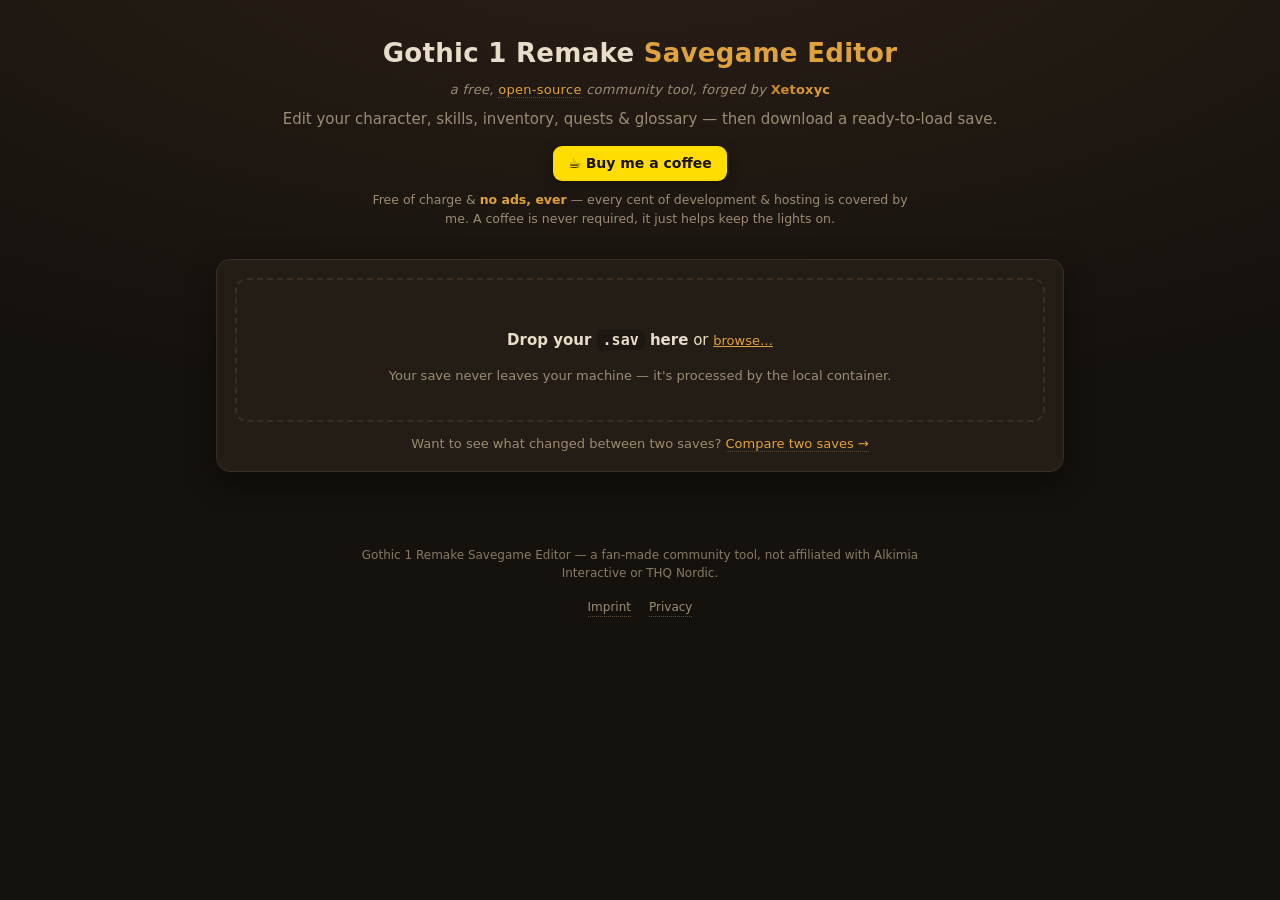
<file: app/static/index.html>
<!DOCTYPE html>
<html lang="en">
<head>
<meta charset="utf-8">
<meta name="viewport" content="width=device-width, initial-scale=1">
<title>Gothic 1 Remake — Savegame Editor</title>
<link rel="stylesheet" href="style.css">
</head>
<body>
<header>
  <h1>Gothic&nbsp;1 Remake <span>Savegame Editor</span></h1>
  <p class="byline">a free, <a href="https://github.com/Xetoxyc/gothic-remake-savegame-editor" target="_blank" rel="noopener">open-source</a> community tool, forged by <a class="sig" href="https://github.com/Xetoxyc" target="_blank" rel="noopener author">Xetoxyc</a></p>
  <p class="sub">Edit your character, skills, inventory, quests &amp; glossary — then download a ready-to-load save.</p>
  <div class="support">
    <a class="coffee" href="https://buymeacoffee.com/xetoxyc" target="_blank" rel="noopener">☕ Buy me a coffee</a>
    <p class="support-note">Free of charge &amp; <b>no ads, ever</b> — every cent of development &amp; hosting is covered by me.
      A coffee is never required, it just helps keep the lights on.</p>
  </div>
</header>

<main>
  <!-- step 1: upload -->
  <section id="upload-card" class="card">
    <div id="drop" class="drop">
      <input type="file" id="file" accept=".sav" hidden>
      <p><strong>Drop your <code>.sav</code> here</strong> or <button id="browse" class="link">browse…</button></p>
      <p class="hint">Your save never leaves your machine — it's processed by the local container.</p>
    </div>
    <p class="hint cmp-cta">Want to see what changed between two saves? <a href="/compare.html">Compare two saves →</a></p>
    <div id="loading" class="loading hidden">
      <span class="spinner"></span>
      <span>Decompressing &amp; reading your save… large saves can take up to a minute.</span>
    </div>
    <div id="load-error" class="error hidden"></div>
  </section>

  <!-- step 2: edit -->
  <section id="edit-card" class="card hidden">
    <div class="savebar">
      <div>
        <span class="badge">save</span>
        <strong id="save-name"></strong>
        <span id="save-meta" class="meta"></span>
      </div>
      <div class="savebar-right">
        <div id="lang-pick" class="lang-pick" title="Display language for items, skills, quests &amp; NPCs">
          <button type="button" data-lang="en">EN</button>
          <button type="button" data-lang="de">DE</button>
        </div>
        <button id="reset" class="link">use a different save</button>
      </div>
    </div>

    <nav class="tabs">
      <button class="tab active" data-tab="character">Character</button>
      <button class="tab" data-tab="skills">Skills</button>
      <button class="tab" data-tab="inventory">Inventory</button>
      <button class="tab" data-tab="npcs">NPCs</button>
      <button class="tab" data-tab="quests">Quests</button>
      <button class="tab" data-tab="passages">Passages</button>
      <button class="tab" data-tab="glossary">Glossary</button>
      <button class="tab" data-tab="behaviour">Behaviour</button>
      <button class="tab" data-tab="crimes">Crimes</button>
    </nav>

    <!-- Character -->
    <div class="panel" data-panel="character">
      <div class="panel-head">
        <p class="muted">Edit the Nameless Hero's stats. Changing a value sets both its base and current value.</p>
        <label class="check"><input type="checkbox" id="adv-toggle"> show advanced</label>
      </div>
      <div id="attrs-character" class="attrs"></div>
    </div>

    <!-- Skills -->
    <div class="panel hidden" data-panel="skills">
      <p class="muted">Weapon &amp; thievery <b>tiers</b> (I / II / III). Lowering to the lowest tier (or
        <b>unlearn</b> where shown) edits the effect in place; <b>“(learn)”</b> clones a same-family
        spec — verify in-game.</p>
      <div id="skills-list"></div>
    </div>

    <!-- Inventory -->
    <div class="panel hidden" data-panel="inventory">
      <p class="muted">Your items &amp; amounts. Edit a count, or <b>add a new item</b> (experimental — verify in-game).</p>
      <div class="additem">
        <button id="open-item-picker" class="primary small">＋ Select item…</button>
        <span class="muted" id="add-item-hint">Pick from the catalog — it's added with quantity 1, adjust the amount below.</span>
      </div>
      <div class="toolbar">
        <input id="search-inv" type="search" placeholder="Search items…  (e.g. coin, ore, lockpick)" autocomplete="off">
        <label class="check"><input type="checkbox" id="only-changed-inv"> only changed</label>
        <span id="count-inv" class="count"></span>
      </div>
      <div id="list-inv" class="attrs"></div>
    </div>

    <!-- NPCs -->
    <div class="panel hidden" data-panel="npcs">
      <p class="muted">Every character in the world. Pick one to edit its <b>Profile</b> (health/stats),
        <b>Location</b>, and <b>Inventory</b>. <b>Merchant</b> mirrors the inventory (trade lists are script-defined,
        not in the save). Attitude is shown; editing it is coming later.</p>
      <div class="npc-layout">
        <aside class="npc-listpane">
          <input id="search-npc" type="search" placeholder="Search name or id…" autocomplete="off">
          <label class="check"><input type="checkbox" id="npc-creatures"> include creatures</label>
          <span id="count-npc" class="count"></span>
          <div id="npc-list" class="npc-list"></div>
        </aside>
        <section id="npc-detail" class="npc-detail">
          <div class="empty">Select a character from the list to edit it.</div>
        </section>
      </div>
    </div>

    <!-- Quests -->
    <div class="panel hidden" data-panel="quests">
      <div class="toolbar">
        <input id="search-quests" type="search" placeholder="Search quests…  (e.g. trialoffire, waterfall)" autocomplete="off">
        <label class="check"><input type="checkbox" id="only-changed-quests"> only changed</label>
        <span id="count-quests" class="count"></span>
      </div>
      <div id="list-quests" class="list"></div>
    </div>

    <!-- Passages / world & story script flags -->
    <div class="panel hidden" data-panel="passages">
      <p class="muted">World &amp; story script flags (guard passages, permissions, quest conditions…). Edit the raw
        value, or <b>add a flag</b> that doesn't exist yet (e.g. grant a permission). <b>Experimental</b> — verify in-game.</p>
      <div class="additem">
        <button id="open-pass-picker" class="primary small">＋ Add flag / gate…</button>
        <span class="muted">Shows flags <b>not in this save</b> (incl. permission gates) — added with value 1, adjust below.</span>
      </div>
      <div class="toolbar">
        <input id="search-pass" type="search" placeholder="Search flags…  (e.g. passage, permision, guild)" autocomplete="off">
        <label class="check"><input type="checkbox" id="only-changed-pass"> only changed</label>
        <span id="count-pass" class="count"></span>
      </div>
      <div id="list-pass" class="attrs"></div>
    </div>

    <!-- Glossary (creatures / locations bestiary entries) -->
    <div class="panel hidden" data-panel="glossary">
      <p class="muted">Bestiary entries — set an <b>Unlock</b> to <b>Succeeded</b>, then its entries; overviews update on their own.</p>
      <nav id="gloss-subtabs" class="subtabs"></nav>
      <div class="toolbar">
        <input id="search-glossary" type="search" placeholder="Search this glossary…  (e.g. bloodfly, mine)" autocomplete="off">
        <label class="check"><input type="checkbox" id="only-changed-glossary"> only changed</label>
        <span id="count-glossary" class="count"></span>
      </div>
      <div id="list-glossary" class="list"></div>
    </div>
    <!-- Behaviour (read-only NPC relationship status) -->
    <div class="panel hidden" data-panel="behaviour">
      <p class="muted">NPCs that have a set attitude toward you (or a flagged state). <b>Read-only</b> for now —
        for gathering info on who likes you, who's angry, who wants you dead.</p>
      <div class="toolbar">
        <input id="search-behave" type="search" placeholder="Search NPCs…  (name, role, status)" autocomplete="off">
        <span id="count-behave" class="count"></span>
      </div>
      <div id="list-behave" class="list"></div>
    </div>

    <!-- Crimes (forgive crimes per criminal × victim guild) -->
    <div class="panel hidden" data-panel="crimes">
      <p class="muted">Crimes a person has committed against a guild. A guild attacks someone with enough
        <b>active</b> crimes against it. Tick <b>forgive</b> to clear them (length-neutral &amp; safe).</p>
      <div class="toolbar">
        <input id="search-crime" type="search" placeholder="Search…  (e.g. Hero, WaterMage, theft)" autocomplete="off">
        <span id="count-crime" class="count"></span>
      </div>
      <div id="list-crime" class="list"></div>
    </div>
  </section>
</main>

<footer class="site-foot">
  <span>Gothic 1 Remake Savegame Editor — a fan-made community tool, not affiliated with Alkimia Interactive or THQ Nordic.</span>
  <div class="foot-links">
    <a class="cred-link" href="https://sittenauer.eu" target="_blank" rel="noopener">Imprint</a>
    <a class="cred-link" href="https://sittenauer.eu" target="_blank" rel="noopener">Privacy</a>
  </div>
</footer>

<footer id="bar" class="bar hidden">
  <span id="pending">0 changes</span>
  <div class="grow"></div>
  <button id="clear" class="link" disabled>clear</button>
  <button id="generate" class="primary" disabled>Generate fixed save</button>
</footer>

<!-- reusable picker modal (items + passages/gates) -->
<div id="picker-modal" class="modal hidden" aria-hidden="true">
  <div class="modal-backdrop" data-close></div>
  <div class="modal-box" role="dialog" aria-label="Picker">
    <div class="modal-head">
      <h3 id="picker-title">Select</h3>
      <input id="picker-search" type="search" placeholder="Filter…" autocomplete="off">
      <button class="modal-x" data-close title="close">✕</button>
    </div>
    <div class="modal-body">
      <aside id="picker-cats" class="modal-cats"></aside>
      <div id="picker-items" class="modal-items"></div>
    </div>
    <div class="modal-foot">
      <span id="picker-status" class="muted"></span>
      <button class="primary small" data-close>Done</button>
    </div>
  </div>
</div>

<div id="toast" class="toast hidden"></div>
<script src="app.js"></script>
</body>
</html>
</file>
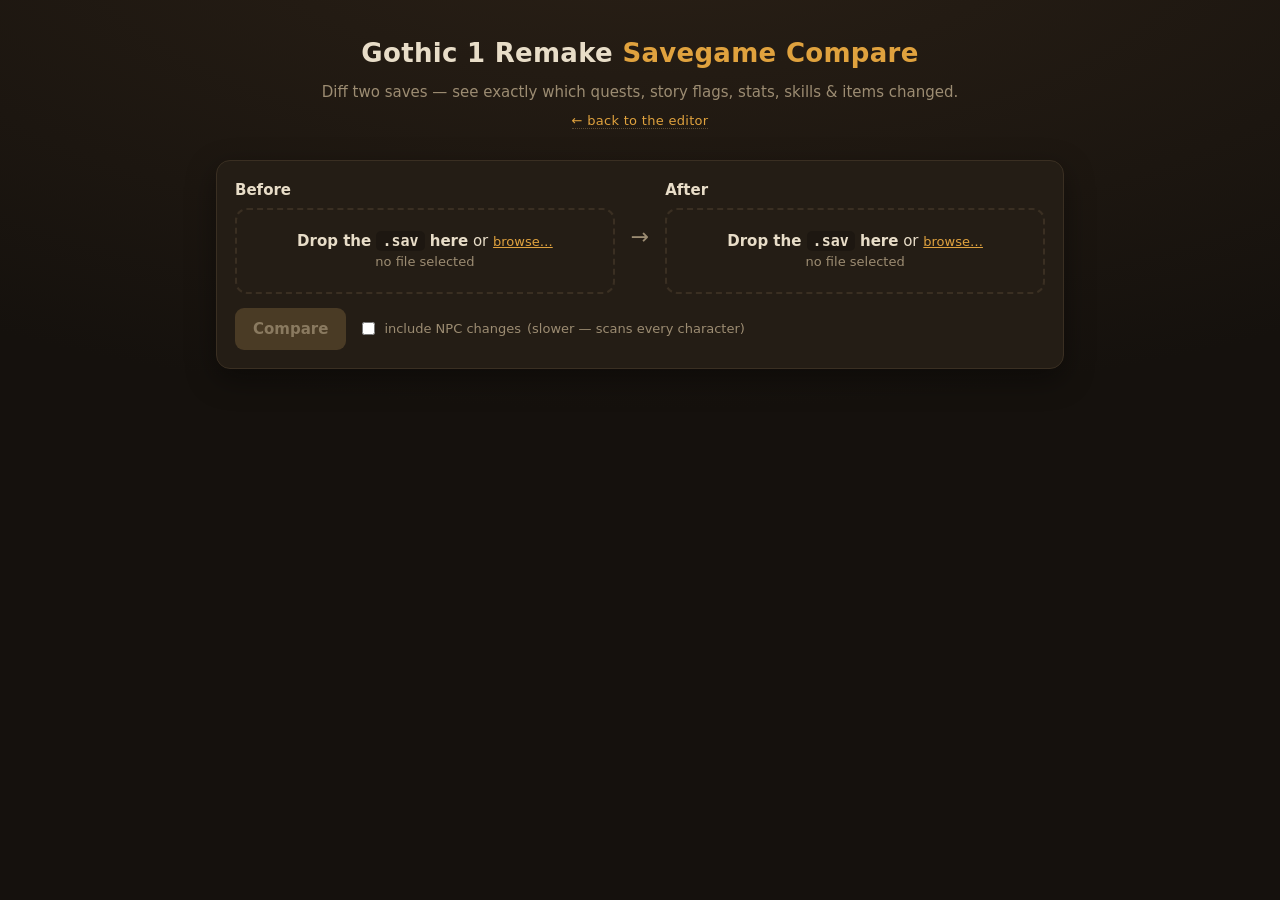
<file: app/static/compare.html>
<!DOCTYPE html>
<html lang="en">
<head>
<meta charset="utf-8">
<meta name="viewport" content="width=device-width, initial-scale=1">
<title>Gothic 1 Remake — Savegame Compare</title>
<link rel="stylesheet" href="style.css">
</head>
<body>
<header>
  <h1>Gothic&nbsp;1 Remake <span>Savegame Compare</span></h1>
  <p class="sub">Diff two saves — see exactly which quests, story flags, stats, skills &amp; items changed.</p>
  <p class="byline"><a href="/">← back to the editor</a></p>
</header>

<main>
  <section class="card">
    <div class="cmp-pick">
      <div class="cmp-slot">
        <label class="cmp-label" for="file-a">Before</label>
        <div class="drop cmp-drop" id="drop-a">
          <input type="file" id="file-a" accept=".sav" hidden>
          <p><strong>Drop the <code>.sav</code> here</strong> or <button type="button" class="link">browse…</button></p>
          <p class="cmp-file" id="name-a"></p>
        </div>
      </div>
      <div class="cmp-arrow">→</div>
      <div class="cmp-slot">
        <label class="cmp-label" for="file-b">After</label>
        <div class="drop cmp-drop" id="drop-b">
          <input type="file" id="file-b" accept=".sav" hidden>
          <p><strong>Drop the <code>.sav</code> here</strong> or <button type="button" class="link">browse…</button></p>
          <p class="cmp-file" id="name-b"></p>
        </div>
      </div>
    </div>
    <div class="cmp-actions">
      <button id="go" class="primary" disabled>Compare</button>
      <label class="check"><input type="checkbox" id="inc-npcs"> include NPC changes <span class="muted">(slower — scans every character)</span></label>
    </div>
    <div id="cmp-loading" class="loading hidden"><span class="spinner"></span><span>Decompressing &amp; diffing…</span></div>
    <div id="cmp-error" class="error hidden"></div>
  </section>

  <section id="cmp-results" class="card hidden">
    <div class="savebar">
      <div class="cmp-title"><span class="badge">diff</span> <strong id="cmp-a"></strong> <span class="cmp-sep">→</span> <strong id="cmp-b"></strong></div>
      <div class="savebar-right">
        <label class="check"><input type="checkbox" id="cmp-only-changed" checked> changed only</label>
        <span id="cmp-total" class="count"></span>
      </div>
    </div>
    <div id="cmp-body"></div>
    <div class="cmp-savebar">
      <button id="cmp-export" class="primary" disabled>Save Changes</button>
    </div>
  </section>
</main>

<script src="compare.js"></script>
</body>
</html>
</file>
<file: app/static/style.css>
:root{
  --bg:#15110d; --bg2:#1e1812; --card:#241d15; --line:#3a2f22;
  --text:#e8ddc8; --muted:#9c8c72; --accent:#c8862a; --accent2:#e0a23e;
  --ok:#5a9a4a; --run:#c8862a; --avail:#5c7fb0; --fail:#b04a3a; --none:#6b6256;
}
*{box-sizing:border-box}
body{margin:0;font:15px/1.5 "Segoe UI",system-ui,sans-serif;background:
  radial-gradient(1200px 500px at 50% -10%,#2a2016,var(--bg)) fixed;color:var(--text)}
/* base link colour — keeps any unclassed anchor off the browser's default blue */
a{color:var(--accent2)}
header{text-align:center;padding:34px 16px 12px}
header h1{margin:0;font-size:26px;font-weight:600;letter-spacing:.3px}
header h1 span{color:var(--accent2)}
/* signature byline — "forged by Xetoxyc" with a gradient name */
.byline{margin:7px 0 0;color:var(--muted);font-size:13px;letter-spacing:.3px;font-style:italic}
.byline a{font-style:normal;color:var(--accent2);text-decoration:none;
  border-bottom:1px dotted #5a4a33;transition:.15s}
.byline a:hover{border-bottom-color:var(--accent2)}
.byline .sig{font-weight:700;letter-spacing:.2px;border-bottom:1px solid transparent;
  background:linear-gradient(90deg,var(--accent),var(--accent2));
  -webkit-background-clip:text;background-clip:text;-webkit-text-fill-color:transparent}
.byline .sig:hover{filter:brightness(1.18);border-bottom-color:var(--accent)}
.sub{color:var(--muted);margin:8px 0 0}
/* support block — coffee chip + the reasoning behind it */
.support{margin-top:16px;display:flex;flex-direction:column;align-items:center;gap:9px}
.support .coffee{display:inline-block;background:#FFDD00;color:#1a1209;font-weight:600;
  padding:7px 15px;border-radius:9px;text-decoration:none;font-size:14px;
  box-shadow:0 4px 14px #0004}
.support .coffee:hover{filter:brightness(1.06)}
.support-note{margin:0;max-width:540px;color:var(--muted);font-size:12.5px;line-height:1.55}
.support-note b{color:var(--accent2);font-weight:600}
/* site footer — disclaimer + imprint/privacy links */
.site-foot{display:flex;flex-direction:column;align-items:center;gap:16px;
  text-align:center;padding:22px 16px 96px;color:var(--muted);font-size:12px;line-height:1.5}
.site-foot span{max-width:560px;opacity:.85}
.foot-links{display:flex;gap:18px;align-items:center;justify-content:center;flex-wrap:wrap}
.cred-link{color:var(--muted);text-decoration:none;white-space:nowrap;
  border-bottom:1px dotted #5a4a33;transition:.15s}
.cred-link:hover{color:var(--accent2);border-bottom-color:var(--accent2)}
main{max-width:880px;margin:18px auto;padding:0 16px 16px}
.card{background:var(--card);border:1px solid var(--line);border-radius:14px;
  padding:18px;margin-bottom:18px;box-shadow:0 10px 30px #0006}
.hidden{display:none!important}

/* upload */
.drop{border:2px dashed var(--line);border-radius:12px;padding:34px;text-align:center;
  transition:.15s;cursor:pointer}
.drop.over{border-color:var(--accent);background:#2c2317}
.drop code{background:#0003;padding:1px 6px;border-radius:5px}
.hint{color:var(--muted);font-size:13px;margin:8px 0 0}
.hint a{color:var(--accent2);text-decoration:none;
  border-bottom:1px dotted #5a4a33;transition:.15s}
.hint a:hover{border-bottom-color:var(--accent2)}
.cmp-cta{text-align:center;margin-top:12px}
.loading{margin-top:14px;color:var(--accent2);display:flex;align-items:center;
  justify-content:center;gap:10px}
.spinner{width:18px;height:18px;border:3px solid var(--line);border-top-color:var(--accent);
  border-radius:50%;animation:spin .8s linear infinite;flex:none;display:inline-block}
@keyframes spin{to{transform:rotate(360deg)}}
.btnspin{width:14px;height:14px;border:2px solid #ffffff55;border-top-color:#fff;
  border-radius:50%;animation:spin .8s linear infinite;display:inline-block;
  vertical-align:-2px;margin-right:7px}
.error{margin-top:14px;color:#f0a;background:#3a1620;border:1px solid #5a2030;
  padding:10px 12px;border-radius:8px}

/* save bar */
.savebar{display:flex;align-items:center;gap:12px;justify-content:space-between;
  padding-bottom:14px;border-bottom:1px solid var(--line);margin-bottom:14px}
.badge{font-size:11px;text-transform:uppercase;letter-spacing:.5px;color:var(--bg);
  background:var(--accent);padding:2px 7px;border-radius:5px;margin-right:8px}
.meta{color:var(--muted);font-size:13px;margin-left:10px}

/* toolbar */
.toolbar{display:flex;align-items:center;gap:14px;margin-bottom:12px;flex-wrap:wrap}
#search{flex:1;min-width:220px;background:var(--bg2);border:1px solid var(--line);
  color:var(--text);padding:10px 12px;border-radius:9px;font-size:14px}
#search:focus{outline:none;border-color:var(--accent)}
.check{color:var(--muted);font-size:13px;display:flex;align-items:center;gap:6px;cursor:pointer}
.check input[type=checkbox]{accent-color:var(--accent);cursor:pointer}
.count{color:var(--muted);font-size:13px;margin-left:auto}

/* list */
.list{max-height:56vh;overflow:auto;border:1px solid var(--line);border-radius:10px}
.row{display:flex;align-items:center;gap:12px;padding:9px 12px;border-bottom:1px solid #00000030}
.row:last-child{border-bottom:none}
.row.changed{background:#2c2417}
.row .name{flex:1;min-width:0;overflow:hidden;text-overflow:ellipsis;white-space:nowrap;
  font-size:14px}
.row .name small{color:var(--muted);display:block;font-size:11px;overflow:hidden;
  text-overflow:ellipsis}
.row .arrow{color:var(--muted)}
.st{font-size:11px;text-transform:uppercase;letter-spacing:.4px;padding:3px 8px;
  border-radius:20px;white-space:nowrap}
.st.Succeeded{background:#1f3318;color:#9ad07e;border:1px solid #34552a}
.st.Running{background:#33280f;color:#e0a23e;border:1px solid #564111}
.st.Available{background:#172738;color:#86b3e0;border:1px solid #244665}
.st.Failed{background:#341816;color:#e08a7e;border:1px solid #5a2a24}
.st.None{background:#26221c;color:#9c8c72;border:1px solid #3a3328}
select{background:var(--bg2);color:var(--text);border:1px solid var(--line);
  border-radius:8px;padding:6px 8px;font-size:13px}
select:focus{outline:none;border-color:var(--accent)}
.empty{padding:30px;text-align:center;color:var(--muted)}

/* behaviour status badges */
.bstat{font-size:11px;text-transform:uppercase;letter-spacing:.4px;padding:3px 9px;
  border-radius:20px;white-space:nowrap;flex:none}
.bstat.Friendly{background:#1f3318;color:#9ad07e;border:1px solid #34552a}
.bstat.Angry{background:#33280f;color:#e0a23e;border:1px solid #564111}
.bstat.Hostile,.bstat.Execute{background:#341816;color:#e08a7e;border:1px solid #5a2a24}
.bstat.Downed,.bstat.Neutral,.bstat.Other{background:#26221c;color:#9c8c72;border:1px solid #3a3328}

/* footer bar */
.bar{position:fixed;left:0;right:0;bottom:0;display:flex;align-items:center;gap:14px;
  padding:12px 22px;background:#1b150fee;border-top:1px solid var(--line);
  backdrop-filter:blur(6px)}
.bar .grow{flex:1}
#pending{color:var(--accent2);font-weight:600}
button{font:inherit;cursor:pointer}
.link{background:none;border:none;color:var(--accent2);text-decoration:underline;
  padding:0;font-size:13px}
.link:disabled{color:var(--muted);cursor:default;text-decoration:none}
.primary{background:var(--accent);color:#1a1209;border:none;font-weight:600;
  padding:10px 18px;border-radius:9px}
.primary:disabled{background:#4a3b25;color:#8a7a60;cursor:default}
.primary:not(:disabled):hover{background:var(--accent2)}

.toast{position:fixed;bottom:78px;left:50%;transform:translateX(-50%);
  background:#0c0a07;border:1px solid var(--line);color:var(--text);
  padding:10px 16px;border-radius:9px;box-shadow:0 8px 24px #0008;z-index:9}

/* tabs */
.tabs{display:flex;gap:4px;border-bottom:1px solid var(--line);margin:4px 0 16px}
.tab{background:none;border:none;color:var(--muted);padding:10px 16px;font-size:15px;
  border-bottom:2px solid transparent;margin-bottom:-1px}
.tab:hover{color:var(--text)}
.tab.active{color:var(--accent2);border-bottom-color:var(--accent)}
.panel-head{display:flex;align-items:center;justify-content:space-between;gap:12px;margin-bottom:8px}
.muted{color:var(--muted);font-size:13px;margin:0}

/* attribute editors */
.attrs{max-height:56vh;overflow:auto;padding-right:4px}
.grp{margin-bottom:16px}
.grp h3{margin:6px 0 8px;font-size:13px;text-transform:uppercase;letter-spacing:.5px;
  color:var(--accent2);font-weight:600;border-bottom:1px solid var(--line);padding-bottom:5px}
.grid{display:grid;grid-template-columns:repeat(auto-fill,minmax(220px,1fr));gap:8px}
.attr{display:flex;align-items:center;gap:8px;background:var(--bg2);border:1px solid var(--line);
  border-radius:9px;padding:7px 10px}
.attr.changed{border-color:var(--accent);background:#2c2417}
.attr label{flex:1;min-width:0;font-size:13px;overflow:hidden;text-overflow:ellipsis;white-space:nowrap}
.attr label small{display:block;font-size:10px;color:var(--muted);overflow:hidden;
  text-overflow:ellipsis;white-space:nowrap}
.attr input{width:92px;background:#0d0b08;color:var(--text);border:1px solid var(--line);
  border-radius:7px;padding:6px 8px;font-size:13px;text-align:right}
.attr input:focus{outline:none;border-color:var(--accent)}
.attr.changed input{border-color:var(--accent2);color:var(--accent2)}
.attr select{width:auto;min-width:128px;background:#0d0b08;color:var(--text);
  border:1px solid var(--line);border-radius:7px;padding:6px 8px;font-size:13px}
.attr.changed select{border-color:var(--accent2);color:var(--accent2)}
/* skill rows stack the name above a full-width select (room for the full label) */
.attr.skillrow{flex-direction:column;align-items:stretch;gap:5px}
.attr.skillrow label{flex:none;white-space:normal;overflow:visible}
.attr.skillrow select{width:100%;min-width:0}

/* skills */
.sec{margin:6px 0 4px;font-size:14px;color:var(--text);font-weight:600}
.learned{margin-top:12px}
.lgrp{display:flex;flex-wrap:wrap;align-items:center;gap:6px;margin-bottom:8px}
.lcat{font-size:11px;text-transform:uppercase;letter-spacing:.5px;color:var(--accent2);
  width:78px;flex:none}
.chip{font-size:12px;background:var(--bg2);border:1px solid var(--line);color:var(--muted);
  padding:3px 9px;border-radius:20px}
#skills-list{max-height:54vh;overflow:auto}
.attr.fresh{opacity:.82}
.attr.fresh label{color:var(--muted)}
.tag{font-size:9px;text-transform:uppercase;letter-spacing:.4px;color:var(--muted);
  border:1px solid var(--line);border-radius:4px;padding:1px 4px;margin-left:4px;vertical-align:middle}

/* savegame compare page */
.cmp-pick{display:flex;gap:16px;align-items:stretch;flex-wrap:wrap}
.cmp-slot{flex:1;min-width:220px;display:flex;flex-direction:column;gap:6px}
.cmp-label{font-weight:600;color:var(--text)}
.cmp-arrow{font-size:22px;color:var(--muted);align-self:center}
/* diff header — flex gap so the arrow sits evenly between both save names */
.cmp-title{display:flex;align-items:center;gap:8px;flex-wrap:wrap;min-width:0}
.cmp-sep{color:var(--muted);font-size:13px}
/* save bar at the end of the diff — sticks to the viewport bottom so it stays
   reachable while scrolling a long list, then settles at the card's edge */
.cmp-savebar{position:sticky;bottom:0;display:flex;justify-content:flex-end;
  margin:14px -18px -18px;padding:14px 18px;background:var(--card);
  border-top:1px solid var(--line);border-radius:0 0 14px 14px}
/* per-slot dropzone — same affordance as the editor's upload box, but compact */
.cmp-drop{flex:1;padding:20px 14px;display:flex;flex-direction:column;justify-content:center}
.cmp-drop p{margin:0}
.cmp-drop.filled{border-style:solid;border-color:var(--accent)}
.cmp-file{margin-top:8px;font-size:13px;color:var(--muted);word-break:break-all}
.cmp-file.picked{color:var(--accent2);font-weight:600}
.cmp-actions{display:flex;gap:12px;align-items:center;margin-top:14px;flex-wrap:wrap}
.diff-grp{margin:0 0 18px}
.diff-grp h3{margin:0 0 6px;border-bottom:1px solid var(--line);padding-bottom:4px}
.diff-sub{font-size:11px;text-transform:uppercase;letter-spacing:.5px;color:var(--muted);margin:8px 0 3px}
.diff-row{display:flex;gap:8px;align-items:center;padding:3px 10px;border-left:3px solid var(--line)}
.diff-row.add{border-color:var(--ok)}
.diff-row.rem{border-color:var(--fail)}
.diff-row.chg{border-color:var(--accent)}
/* min-width:0 lets the key shrink; long quest keys ellipsize instead of
   shoving the value/select/reset columns out of alignment (full name in title) */
.diff-row .k{flex:1;min-width:0;color:var(--text);
  overflow:hidden;text-overflow:ellipsis;white-space:nowrap}
.diff-row .v{color:var(--muted);font-variant-numeric:tabular-nums}
.diff-row .arrow{color:var(--muted)}
.d-add{color:var(--ok);font-size:13px} .d-rem{color:var(--fail);font-size:13px} .d-chg{color:var(--accent);font-size:13px}
.diff-row .cmp-edit{width:96px;background:var(--bg2);border:1px solid var(--line);color:var(--text);border-radius:4px;padding:2px 6px;font:inherit}
.diff-row select.cmp-edit{width:auto}
.diff-row .cmp-edit.edited{border-color:var(--accent2);color:var(--accent2)}
.diff-row .cmp-copy{font-size:12px;white-space:nowrap}

/* editable-dropdown popover for passage values */
.combo-pop{position:fixed;z-index:200;background:var(--bg2);border:1px solid var(--line);
  border-radius:6px;box-shadow:0 8px 24px rgba(0,0,0,.55);max-height:220px;overflow:auto;padding:4px}
.combo-pop.hidden{display:none}
.combo-pop button{display:block;width:100%;text-align:left;background:none;border:0;color:var(--text);
  padding:5px 12px;font:inherit;cursor:pointer;border-radius:4px}
.combo-pop button:hover{background:var(--card)}
.combo-pop button.sel{color:var(--accent2)}

/* glossary collapsible groups */
details.gloss{border:1px solid var(--line);border-radius:9px;margin-bottom:8px;background:var(--bg2)}
details.gloss summary{cursor:pointer;padding:10px 12px;font-weight:600;list-style:none;
  display:flex;align-items:center;gap:8px;user-select:none}
details.gloss summary::-webkit-details-marker{display:none}
details.gloss summary::before{content:"▸";color:var(--accent2);transition:transform .12s}
details.gloss[open] summary::before{transform:rotate(90deg)}
details.gloss summary .muted{font-weight:400;font-size:12px;margin-left:auto}
details.gloss .gloss-body{border-top:1px solid var(--line)}
details.gloss .gloss-body .row{padding-left:22px}
.row.locked{opacity:.5}
.row.locked select{cursor:not-allowed}
select:disabled{opacity:.6}
/* glossary sub-tabs */
.subtabs{display:flex;gap:6px;flex-wrap:wrap;margin:12px 0 14px}
.subtab{background:var(--bg2);border:1px solid var(--line);color:var(--muted);
  padding:6px 14px;border-radius:20px;font-size:13px}
.subtab:hover{color:var(--text)}
.subtab.active{background:var(--accent);color:#1a1209;border-color:var(--accent);font-weight:600}

/* item picker modal */
.modal{position:fixed;inset:0;z-index:50;display:flex;align-items:center;justify-content:center;padding:20px}
.modal-backdrop{position:absolute;inset:0;background:#0009;backdrop-filter:blur(3px)}
.modal-box{position:relative;width:min(760px,100%);max-height:84vh;display:flex;flex-direction:column;
  background:var(--card);border:1px solid var(--line);border-radius:14px;box-shadow:0 18px 50px #000a;overflow:hidden}
.modal-head{display:flex;align-items:center;gap:12px;padding:14px 16px;border-bottom:1px solid var(--line)}
.modal-head h3{margin:0;font-size:16px;font-weight:600;white-space:nowrap}
.modal-head input[type="search"]{flex:1;background:var(--bg2);border:1px solid var(--line);color:var(--text);
  padding:9px 12px;border-radius:9px;font-size:14px}
.modal-head input[type="search"]:focus{outline:none;border-color:var(--accent)}
.modal-head h3{white-space:nowrap}
.modal-x{background:none;border:none;color:var(--muted);font-size:18px;line-height:1;padding:4px 6px;border-radius:7px}
.modal-x:hover{color:var(--text);background:var(--bg2)}
.modal-body{display:flex;min-height:0;flex:1}
.modal-cats{width:188px;flex:none;overflow:auto;border-right:1px solid var(--line);padding:8px}
.cat-btn{display:flex;align-items:center;justify-content:space-between;gap:8px;width:100%;text-align:left;
  background:none;border:none;color:var(--text);padding:7px 10px;border-radius:8px;font-size:13px;margin-bottom:2px}
.cat-btn:hover{background:var(--bg2)}
.cat-btn.active{background:var(--accent);color:#1a1209;font-weight:600}
.cat-n{font-size:11px;color:var(--muted);background:#0003;padding:1px 7px;border-radius:20px}
.cat-btn.active .cat-n{color:#1a1209;background:#0002}
.modal-items{flex:1;overflow:auto;padding:8px;display:grid;grid-template-columns:repeat(auto-fill,minmax(220px,1fr));
  gap:6px;align-content:start}
.pick{display:flex;align-items:center;gap:8px;justify-content:space-between;text-align:left;
  background:var(--bg2);border:1px solid var(--line);border-radius:9px;padding:8px 10px;color:var(--text)}
.pick:hover{border-color:var(--accent)}
.pick.picked{border-color:var(--ok);background:#1c2417}
.pick-name{flex:1;min-width:0;font-size:13px;overflow:hidden;text-overflow:ellipsis;white-space:nowrap}
.pick-name small{display:block;font-size:10px;color:var(--muted);overflow:hidden;text-overflow:ellipsis}
.pick-add{flex:none;font-size:13px;color:var(--accent2);font-weight:600;min-width:24px;text-align:right}
.pick.picked .pick-add{color:#9ad07e}
.modal-foot{display:flex;align-items:center;gap:12px;padding:12px 16px;border-top:1px solid var(--line)}
.modal-foot .muted{flex:1;overflow:hidden;text-overflow:ellipsis;white-space:nowrap}
@media (max-width:560px){.modal-cats{width:130px}.modal-items{grid-template-columns:1fr}}

/* NPC tab — two-pane layout */
.npc-layout{display:flex;gap:14px;align-items:flex-start}
.npc-listpane{width:300px;flex:none;display:flex;flex-direction:column;gap:8px}
.npc-listpane #search-npc{background:var(--bg2);border:1px solid var(--line);color:var(--text);
  padding:9px 12px;border-radius:9px;font-size:14px}
.npc-listpane #search-npc:focus{outline:none;border-color:var(--accent)}
.npc-listpane .check{margin:0}
.npc-listpane .count{margin:0}
.npc-list{max-height:56vh;overflow:auto;border:1px solid var(--line);border-radius:10px;background:var(--bg2)}
.npc-row{display:flex;align-items:center;gap:8px;justify-content:space-between;width:100%;text-align:left;
  background:none;border:none;border-bottom:1px solid #00000030;color:var(--text);padding:8px 11px}
.npc-row:last-child{border-bottom:none}
.npc-row:hover{background:#2c2417}
.npc-row.active{background:var(--accent);color:#1a1209}
.npc-row.dead:not(.active) .npc-name{opacity:.55;text-decoration:line-through}
.npc-row.edited .npc-name::after{content:"●";color:var(--accent2);margin-left:6px;font-size:10px}
.npc-row.active.edited .npc-name::after{color:#1a1209}
.npc-name{flex:1;min-width:0;font-size:13px;overflow:hidden;text-overflow:ellipsis;white-space:nowrap}
.npc-name small{display:block;font-size:10px;color:var(--muted);overflow:hidden;text-overflow:ellipsis}
.npc-row.active .npc-name small{color:#1a120999}
.npc-detail{flex:1;min-width:0;border:1px solid var(--line);border-radius:10px;padding:14px;min-height:200px}
.npc-head{display:flex;align-items:center;justify-content:space-between;gap:12px;
  border-bottom:1px solid var(--line);padding-bottom:10px;margin-bottom:4px}
.npc-head h3{margin:0;font-size:17px}
.npc-head code{font-size:10px;color:var(--muted)}
.npc-subbody{max-height:46vh;overflow:auto;padding-top:4px;padding-right:6px}
.attr .npc-equip{flex:none;font-size:11px;white-space:nowrap;padding:0 4px}
.attr .eq-badge{flex:none;font-size:10px;text-transform:uppercase;letter-spacing:.4px;
  color:#9ad07e;background:#1f3318;border:1px solid #34552a;border-radius:20px;padding:2px 8px;white-space:nowrap}
/* wider columns so weapon/item names aren't truncated to "Sword…" */
.npc-grid{grid-template-columns:repeat(auto-fill,minmax(300px,1fr))}
.npc-grid .attr label{font-size:13px}
/* add-item row: button doesn't wrap, hint flows to its own line, never overflows */
.npc-subbody .additem{margin:4px 0 14px;flex-wrap:wrap}
.npc-subbody .additem .primary.small{white-space:nowrap;flex:none}
.npc-subbody .additem .muted{flex:1 1 220px;min-width:0}
@media (max-width:640px){.npc-layout{flex-direction:column}.npc-listpane{width:100%}}

/* add-item / add-flag form + queued additions */
.additem{display:flex;gap:8px;margin:14px 0 12px;align-items:center}
.additem .muted{font-size:12px}
.additem input{background:var(--bg2);border:1px solid var(--line);color:var(--text);
  padding:9px 12px;border-radius:9px;font-size:14px}
.additem input:not([type=number]){flex:1}
.additem input:focus{outline:none;border-color:var(--accent)}
.additem input[type=number]{width:74px;background:#0d0b08;text-align:right;padding:9px}
.primary.small{padding:8px 14px;border-radius:9px}
.attr.added{border-color:var(--ok);background:#1c2417}
.attr.added label{color:#9ad07e}
.attr .rm{color:var(--fail);font-size:13px;padding:0 2px}

/* language picker (EN/DE segmented toggle) */
.savebar-right{display:flex;align-items:center;gap:12px}
.lang-pick{display:inline-flex;border:1px solid var(--line);border-radius:8px;overflow:hidden;background:var(--bg2)}
.lang-pick button{background:none;border:none;color:var(--muted);font-size:12px;font-weight:600;
  padding:5px 11px;cursor:pointer;letter-spacing:.04em}
.lang-pick button+button{border-left:1px solid var(--line)}
.lang-pick button:hover{color:var(--text)}
.lang-pick button.active{background:var(--accent);color:#1a130b}

/* weapon stat line (e.g. "110 Dmg / 95 Str") — small, between name and id */
small.stat{color:var(--accent2);font-weight:600}
</file>
